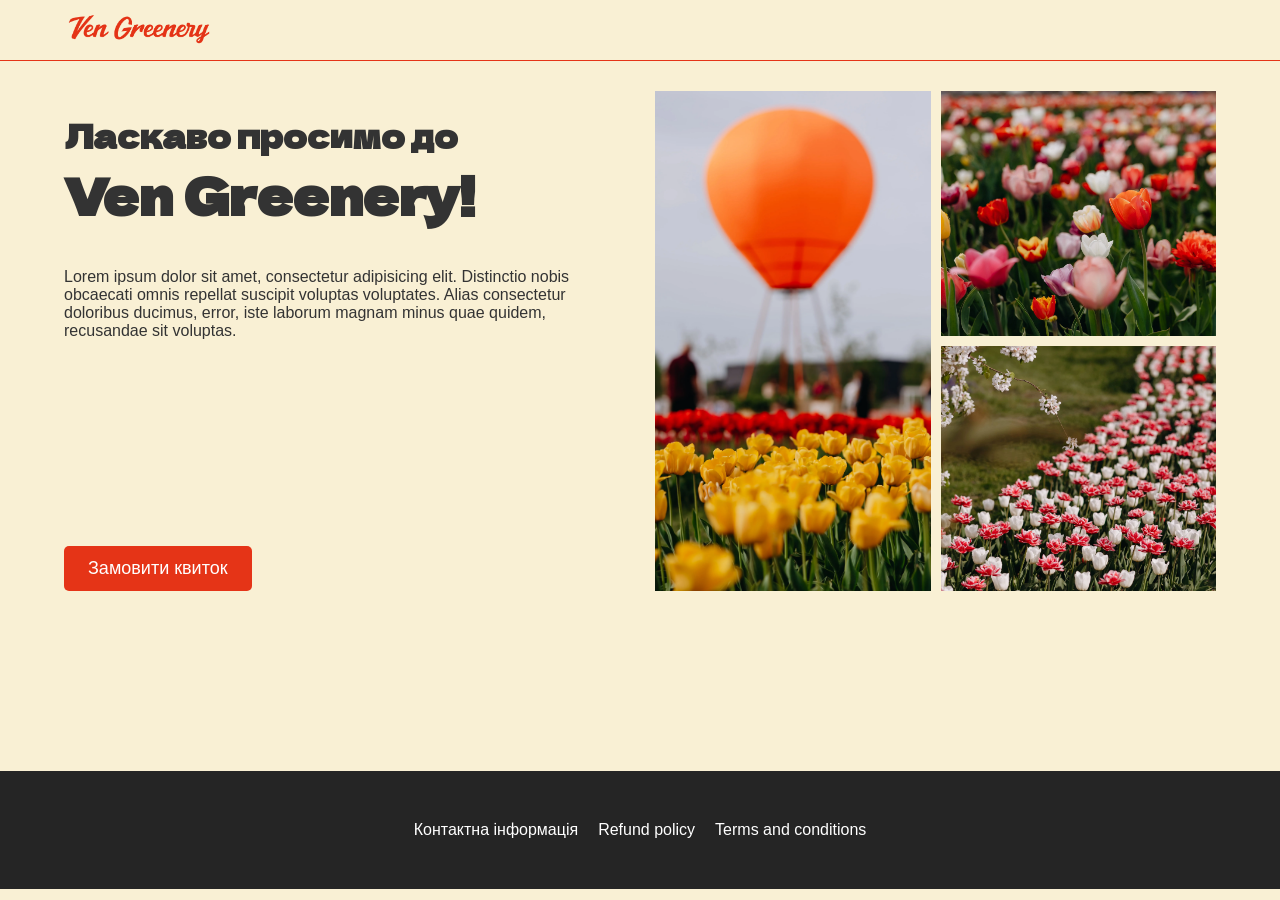
<file: app/templates/index.html>
<!DOCTYPE html>
<html lang="en">
<head>
    <meta charset="UTF-8">
    <title>VenGreenery</title>
    <meta name="viewport" content="width=device-width, initial-scale=1.0">
    <link rel="icon" href="../static/img/b&w_logo.svg">
    <link rel="preconnect" href="https://fonts.googleapis.com">
    <link rel="preconnect" href="https://fonts.gstatic.com" crossorigin>
    <link href="https://fonts.googleapis.com/css2?family=Dela+Gothic+One&display=swap" rel="stylesheet">
    <link rel="stylesheet" href="../static/css/index.css">
    <link rel="preload" as="image" href="../static/img/photo_3.webp" type="image/webp">
</head>
<body>

<header>
    <img src="../static/img/logo_red_fixed.png" alt="VenGreenery" width="150">
</header>
<main>
    <div class="main-content">
        <div class="content-block hero-block">
            <div class="hero-text-block">
                <h1 class="header-text hello-text">Ласкаво просимо до <br><span>Ven Greenery!</span></h1>
                <p>
                    Lorem ipsum dolor sit amet, consectetur adipisicing elit. Distinctio nobis obcaecati omnis repellat
                    suscipit voluptas voluptates. Alias consectetur doloribus ducimus, error, iste laborum magnam minus
                    quae
                    quidem, recusandae sit voluptas.
                </p>
                <a href="/order" class="hero-button">Замовити квиток</a>
            </div>
            <div class="hero-image-block">
                <div class="hero-image image1">
                    <img src="../static/img/photo_3.webp" alt="" fetchpriority="high">
                </div>
                <div class="hero-image image2">
                    <img src="../static/img/photo_1.webp" alt="">
                </div>
                <div class="hero-image image3">
                    <img src="../static/img/photo_4.webp" alt="">
                </div>
            </div>
        </div>
    </div>
</main>

<footer>
    <ul>
        <li>
            <a href="/merchant_info#contact-info">
                Контактна інформація
            </a>
        </li>
        <li>
            <a href="/merchant_info#refund-info">
                Refund policy
            </a>
        </li>
        <li>
            <a href="/merchant_info#terms-info">
                Terms and conditions
            </a>
        </li>
    </ul>
</footer>

</body>
</html>
</file>
<file: app/static/css/index.css>
﻿body {
    margin: 0;
    padding: 0;
    font-family: "Inter", Arial, sans-serif;
    background-color: #f9f0d4;
    color: #333;
    position: relative;
}

.header-text {
    font-family: "Dela Gothic One", sans-serif;
}

header {
    display: flex;
    color: white;
    padding: 10px 5%;
    height: 40px;
    align-items: center;
    border-bottom: #e53417 1px solid;
}



.main-content {
    padding: 0 5%;
}

.content-block {
    padding: 30px 0;
}

.hero-block {
    display: flex;
    flex-direction: row;
    flex-wrap: wrap;
    gap: 30px;
}

.hello-text span {
    font-size: 50px;
}

.hero-text-block {
    display: flex;
    flex-direction: column;
    flex: 1;
    min-width: 300px;
}

.hero-image-block {
    display: grid;
    grid-template-columns: 1fr 1fr;
    height: 500px;
    aspect-ratio: 1 / 1;
    gap: 10px;
    flex: 1;
    min-width: 300px;
}

.hero-image {
    display: flex;
    align-items: center;
    justify-content: center;
    overflow: hidden;
}

.hero-image img {
    width: 100%;
    height: 100%;
    object-fit: cover;
}

.image1 {
    grid-row: 1 / 3;
}

.image2 {
    grid-row: 1 / 2;
}

.image3 {
    grid-row: 2 / 3;
}


.hero-button {
    background-color: #e53417;
    color: white;
    font-size: 18px;
    padding: 12px 24px;
    border: none;
    border-radius: 5px;
    cursor: pointer;
    margin-top: auto;
    text-decoration: none;
    text-align: center;
    width: fit-content;
    transition: background-color 0.3s;

}

.hero-button:hover {
    background-color: #c42d14;
}
footer {
    background-color: #252525;
    font-family: 'Inter', sans-serif;
    margin-top: 150px;
    padding: 50px 0;
}

footer ul {
    display: flex;
    gap: 20px;
    justify-content: center;
    flex-wrap: wrap;
    align-items: center;
    list-style-type: none;
    margin: 0;
    padding: 0;
}

footer a {
    text-decoration: none;
    color: white;
    transition: text-shadow 0.3s ease;
}
footer a:visited {
    color: white;
}
footer a:hover {
    text-shadow: 0 0 10px white;
}

@media (max-width: 768px) {
    .hello-text span {
        font-size: 40px;
    }

    .hero-image-block {
        height: 400px;
    }

    .hero-text-block,
    .hero-image-block {
        min-width: 100%;
    }

    .hero-block {
        flex-direction: column;
    }
}

@media (max-width: 480px) {
    header {
        padding: 15px 5%;
    }

    header img {
        width: 120px;
    }

    .hello-text span {
        font-size: 32px;
    }

    .hero-image-block {
        height: 300px;
        gap: 8px;
    }

    .content-block {
        padding: 20px 0;
    }

    .hero-button {
        font-size: 16px;
        padding: 10px 20px;

    }
}
</file>
